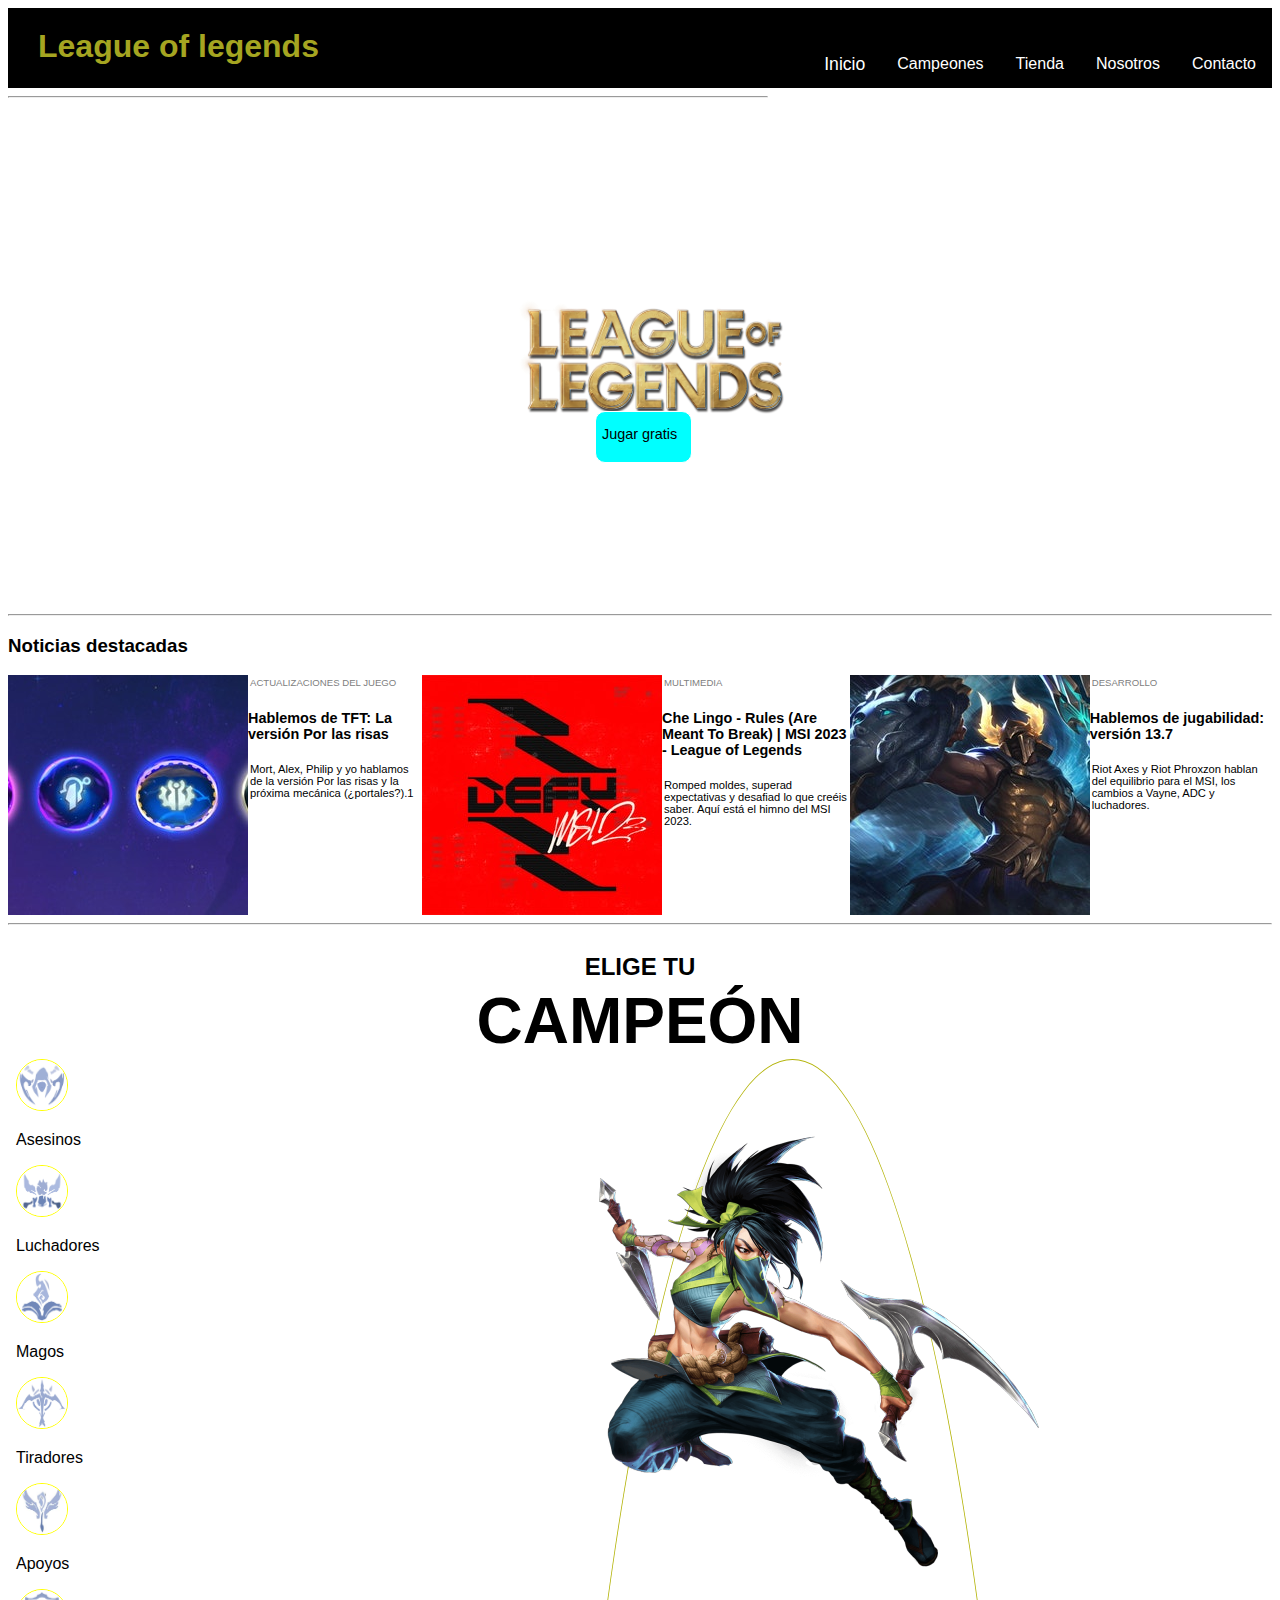
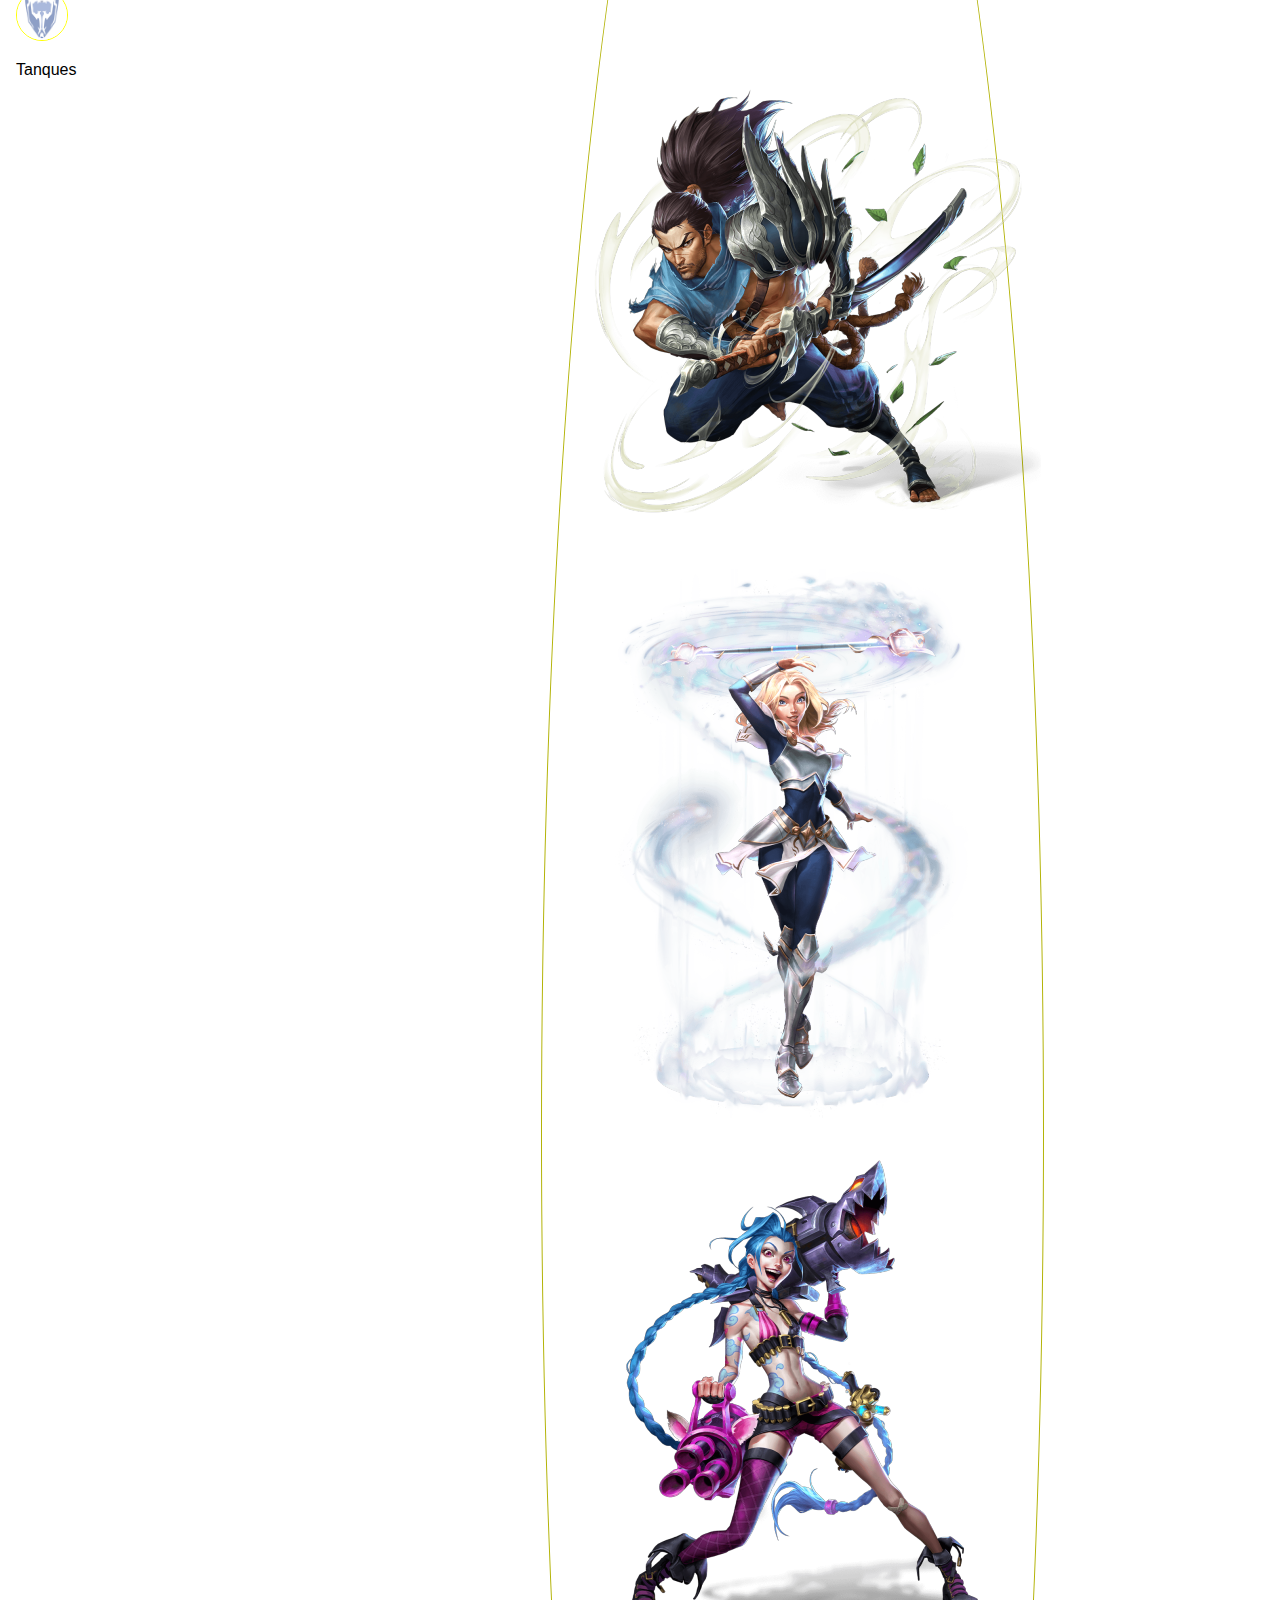
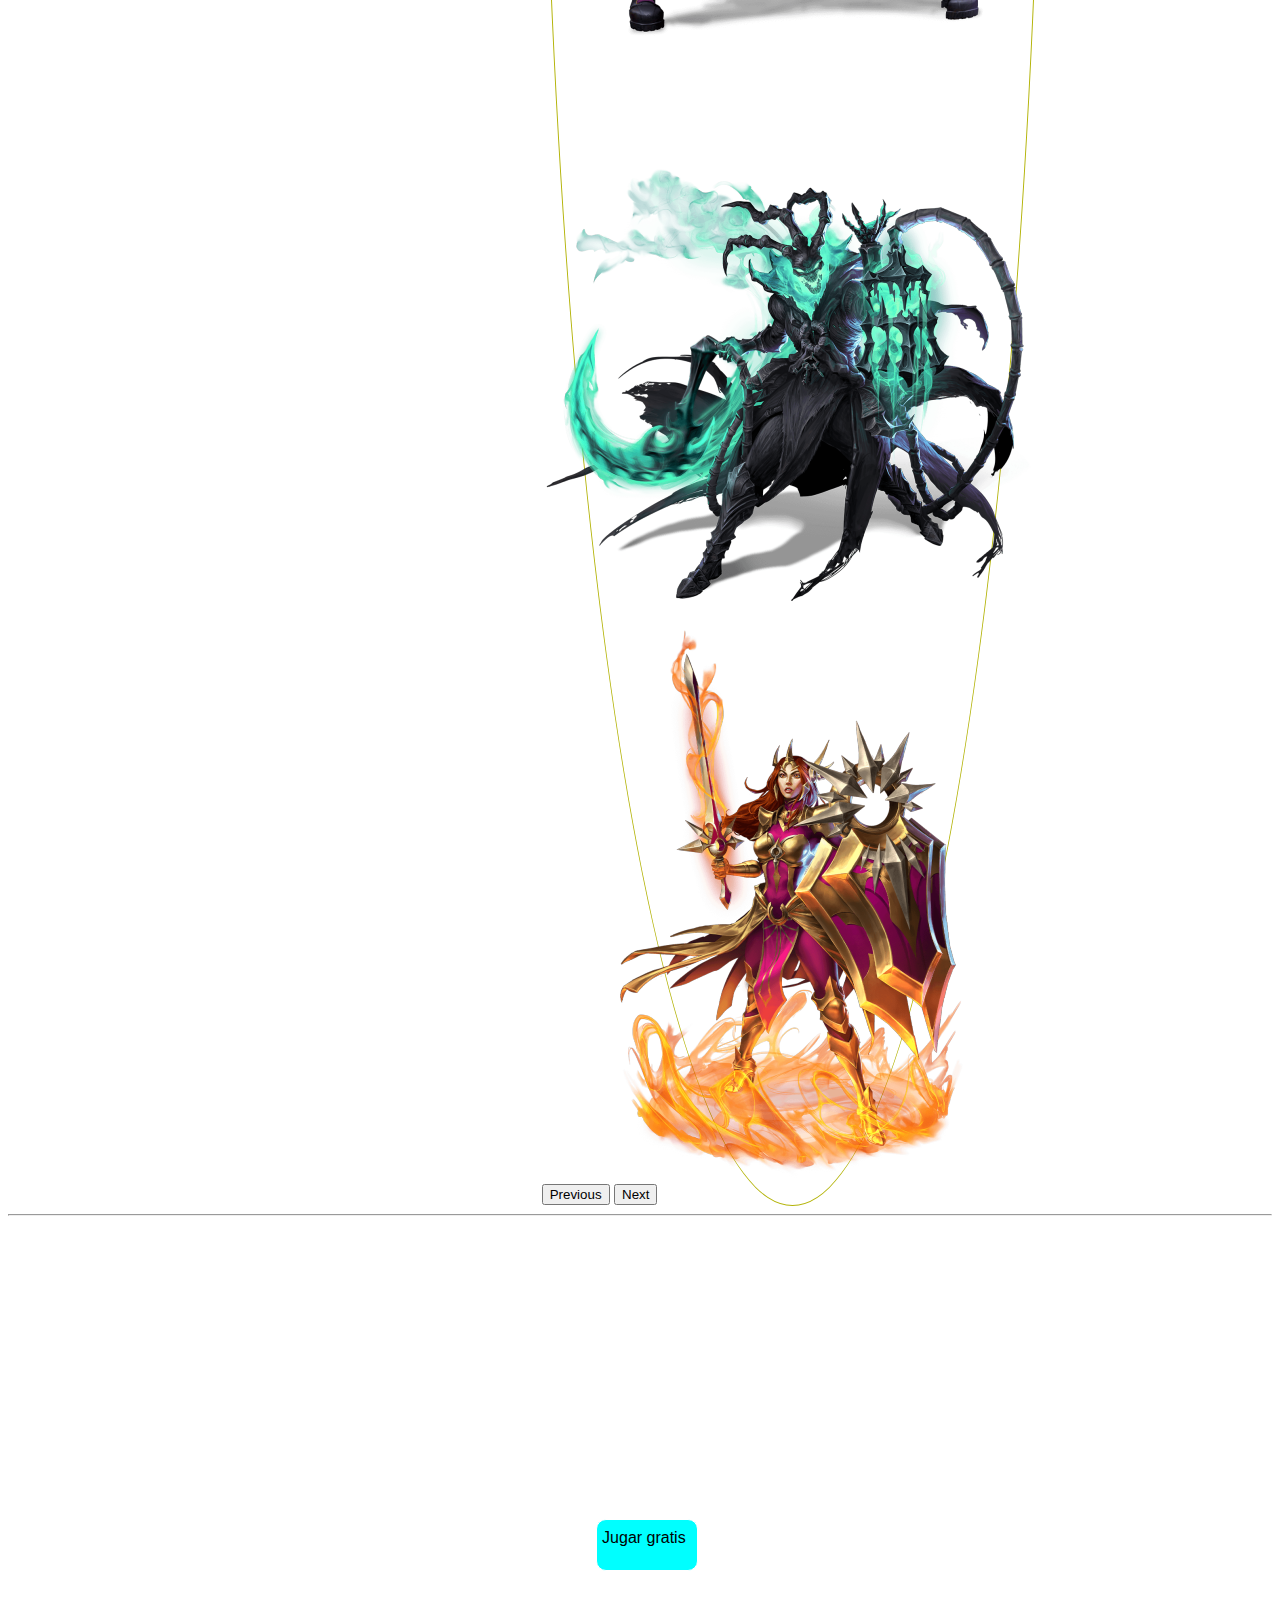
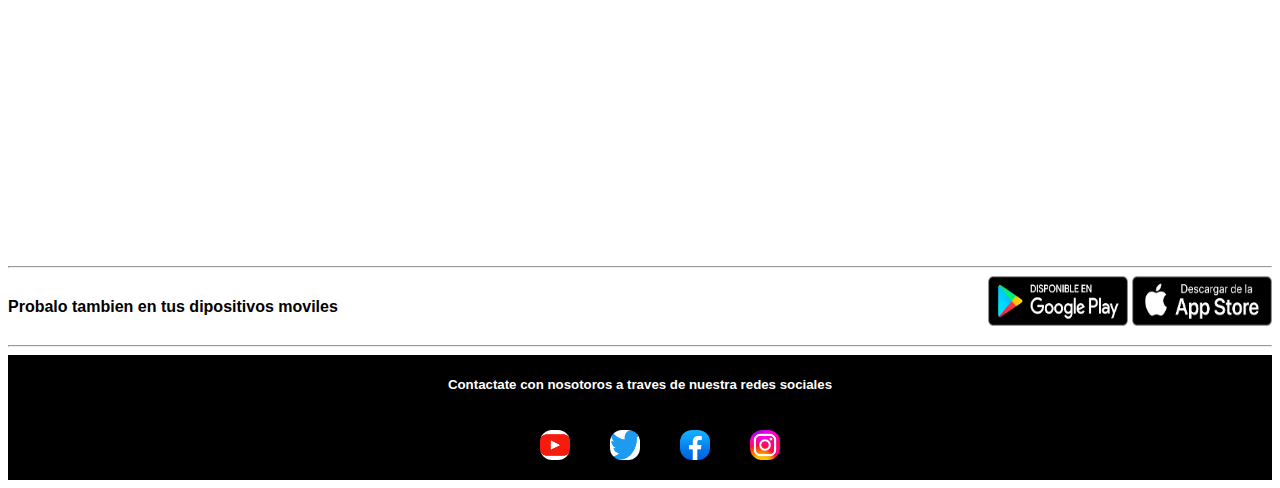
<file: index.html>
<!DOCTYPE html>
<html lang="es">
  <head>
    <link href="https://cdn.jsdelivr.net/npm/bootstrap@5.3.0-alpha3/dist/css/bootstrap.min.css" rel="stylesheet" integrity="sha384-KK94CHFLLe+nY2dmCWGMq91rCGa5gtU4mk92HdvYe+M/SXH301p5ILy+dN9+nJOZ" crossorigin="anonymous">

    <link rel="stylesheet" href="css/styles.css">
    <meta charset="UTF-8" />
    <meta http-equiv="X-UA-Compatible" content="IE=edge" />
    <meta name="viewport" content="width=device-width, initial-scale=1.0" />
    <link rel="shortcut icon" href="images/favicon.jpg" type="image/x-icon" />

    <title>League of legends</title>
  </head>
  <body>
    <header>
      <nav id="nav">
        <input type="checkbox" id="check">
        <label for="check" class="checkbtn">
          <img src="Images/baricon.png" alt="imagen">
        </label>

          <h1>League of legends</h1>

        <div class="navul">
          <ul >
            <li class="navli active"><a href="index.html"">Inicio</a></li>
            <li class="navli"><a href="pages/champs.html">Campeones</a></li>
            <li class="navli"><a href="pages/shop.html">Tienda</a></li>
            <li class="navli"><a href="pages/we.html">Nosotros</a></li>
            <li class="navli"><a href="pages/contact.html">Contacto</a></li>
          </ul>
        </div>
      </nav>
    </header>

<hr>
    <main>
      <div class="mainContainer">
        <iframe id="primerVideo" src="https://www.youtube.com/embed/pcnzKcwHxI4?autoplay=1&controls=0&rel=0&loop=1"allow="accelerometer; autoplay" frameborder="0"></iframe>
        <img id="imglol" src="Images/league of legends.jpg" alt="League of legends" />
        <a id="jugar1"target="_blank" href="https://signup.leagueoflegends.com/es-es/signup/index"
          >Jugar gratis</a
        >
      </div>
      <div class="fondoJugar "></div>
    </main>
<hr>
<h3>Noticias destacadas</h3>
    <section id="secNotDest">
      
      <img class="imgNot" src="Images/noticia1.jpg" alt="Noticia 1"/>
      <div class="not">
        
        <p class="titNot">ACTUALIZACIONES DEL JUEGO</p>
        <h4 class="resNot">Hablemos de TFT: La versión Por las risas</h4>
        <p class="descNot">Mort, Alex, Philip y yo hablamos de la versión Por las risas y la próxima mecánica (¿portales?).1</p>
      </div>
      <img class="imgNot" src="Images/noticia2.jpg" alt="Noticia 2" />
      <div class="not">
        
        <p class="titNot">MULTIMEDIA</p>
        <h4 class="resNot">Che Lingo - Rules (Are Meant To Break) | MSI 2023 - League of Legends</h4>
        <p class="descNot">Romped moldes, superad expectativas y desafiad lo que creéis saber. Aquí está el himno del MSI 2023.</p>
      </div>
      <img class="imgNot" src="Images/noticia3.jpg" alt="Noticia 3" />
      <div class="not not3">
        
        <p class="titNot">DESARROLLO</p>
        <h4 class="resNot">Hablemos de jugabilidad: versión 13.7</h4>
        <p class="descNot">Riot Axes y Riot Phroxzon hablan del equilibrio para el MSI, los cambios a Vayne, ADC y luchadores.</p>
      </div>
    </section>
<hr>
    <section class="chosseChamp">
      <h2 class="h2Elige">ELIGE TU</h2>
      <h2 id="champ" class="h2Elige">CAMPEÓN</h2>
      <div id="roles">
        <div class="container text-center">
          <div class="row">
            <div class="col">
              <img class="rol" src="Images/asesinos.jpg" alt="asesinos" /><p>Asesinos</p>
            </div>
            <div class="col">
              <img class="rol" src="Images/luchadores.jpg" alt="luchadores" /><p>Luchadores</p>
            </div>
            <div class="col">
              <img class="rol" src="Images/magos.jpg" alt="magos" /><p>Magos</p>
            </div>
            <div class="col">
              <img class="rol" src="Images/tiradores.jpg" alt="tiradores" /><p>Tiradores</p>
            </div>
            <div class="col">
              <img class="rol" src="Images/apoyos.jpg" alt="apoyos" /><p>Apoyos</p>
            </div>
            <div class="col">
              <img class="rol" src="Images/tanques.jpg" alt="tanques" /><p>Tanques</p>
            </div>
        </div>

        </div>
        <div class="row rowVid">
          <div class="col-3"><iframe id="vidAkali"src="https://www.leagueoflegends.com/static/assassin-8bb741f0fe6d55c0844ede6e3fe1b5ad.webm" frameborder="0"></iframe></div>

        </div>
        </div>

        <div id="carouselExample" class="carousel slide carrusel">
          <div class="carousel-inner">
            <div class="carousel-item active">
              <img src="Images/akali.png" class="d-block w-100 imgCarr" alt="...">
            </div>
            <div class="carousel-item">
              <img src="Images/yasuo.png" class="d-block w-100 imgCarr" alt="...">
            </div>
            <div class="carousel-item">
              <img src="Images/lux.png" class="d-block w-100 imgCarr" alt="...">
            </div>
            <div class="carousel-item">
              <img src="Images/jinx.png" class="d-block w-100 imgCarr" alt="...">
            </div>
            <div class="carousel-item">
              <img src="Images/thresh.png" class="d-block w-100 imgCarr" alt="...">
            </div>
            <div class="carousel-item">
              <img src="Images/leona.png" class="d-block w-100 imgCarr" alt="...">
            </div>
          </div>
          <button class="carousel-control-prev" type="button" data-bs-target="#carouselExample" data-bs-slide="prev">
            <span class="carousel-control-prev-icon" aria-hidden="true"></span>
            <span class="visually-hidden">Previous</span>
          </button>
          <button class="carousel-control-next" type="button" data-bs-target="#carouselExample" data-bs-slide="next">
            <span class="carousel-control-next-icon" aria-hidden="true"></span>
            <span class="visually-hidden">Next</span>
          </button>

        </div>


      


    </section>
    <hr>
    <section id="segundoVideos">
      <div >
        <iframe id="segundoVideo" src="https://www.youtube.com/embed/pcnzKcwHxI4?autoplay=1&controls=0&rel=0&loop=1"allow="accelerometer; autoplay" frameborder="0"></iframe>
        <a id="jugar2"target="_blank" href="https://signup.leagueoflegends.com/es-es/signup/index"
          >Jugar gratis</a
        >
      </div>
      <div id="fondoJugar2"></div>
    </section>
<hr>
    <section>
      
        <div id="cel">
          <h4>Probalo tambien en tus dipositivos moviles</h4> 
          <div>   
            
              <a target="_blank"
              href="https://play.google.com/store/apps/details?id=com.riotgames.mobile.leagueconnect&hl=es"> 
              <img class="appCel"src="Images/playstore.jpg" alt="playstore"/></a>

              <a target="_blank"
              href="https://apps.apple.com/es/app/league-of-legends-friends/id1077150310?ls=1"> 
              <img class="appCel"src="Images/appstore.jpg" alt="appstore"/></a>
                
            </div>  
        </div>


    </section>
<hr>
    <footer>
        <div id="footer">
            <h5>Contactate con nosotoros a traves de nuestra redes sociales</h5>

            <ul class="footUl">
                <li class="redSocial"><a target="_blank" href="https://www.youtube.com/LeagueofLegendsES"><img width="30px" height="30px"   src="Images/youtube.jpg" alt="youtube"></a></li>
                <li class="redSocial"><a target="_blank" href="https://twitter.com/lol_es"><img width="30px" height="30px" src="Images/twitter.jpg" alt="twitter"></a></li>
                <li class="redSocial"><a target="_blank" href="https://www.facebook.com/leagueoflegends/?brand_redir=324077981024817&fref=nf"><img width="30px" height="30px" src="Images/facebook.jpg" alt="facebook"></a></li>
                <li class="redSocial"><a target="_blank" href="https://www.instagram.com/leagueoflegends/"><img width="30px" height="30px" src="Images/instagram.jpg" alt="instagram"></a></li>
            </ul>
        </div>
    </footer>


  </body>
      <script src="https://cdn.jsdelivr.net/npm/bootstrap@5.3.0-alpha3/dist/js/bootstrap.bundle.min.js" integrity="sha384-ENjdO4Dr2bkBIFxQpeoTz1HIcje39Wm4jDKdf19U8gI4ddQ3GYNS7NTKfAdVQSZe" crossorigin="anonymous"></script>
</html>
</file>
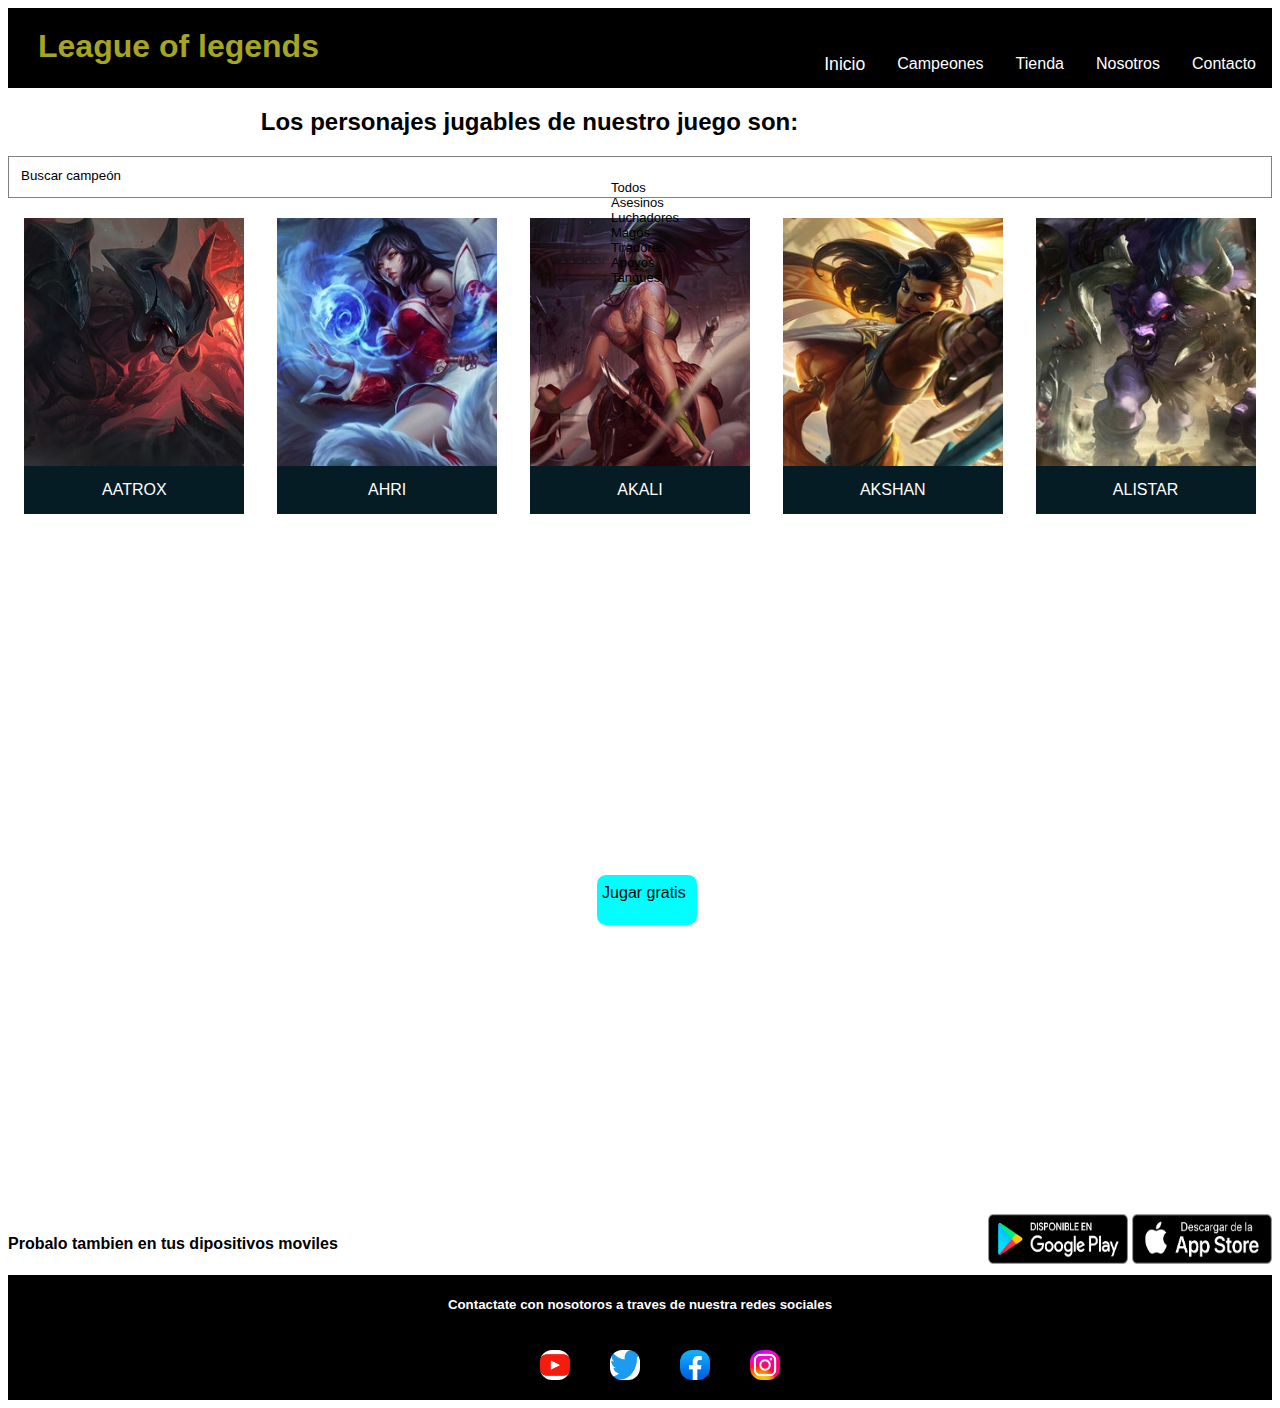
<file: pages/champs.html>
<!DOCTYPE html>
<html lang="es">
  <head>
    <link href="https://cdn.jsdelivr.net/npm/bootstrap@5.3.0-alpha3/dist/css/bootstrap.min.css" rel="stylesheet" integrity="sha384-KK94CHFLLe+nY2dmCWGMq91rCGa5gtU4mk92HdvYe+M/SXH301p5ILy+dN9+nJOZ" crossorigin="anonymous">
    <link rel="stylesheet" href="../css/styles.css" />
    <meta charset="UTF-8" />
    <meta http-equiv="X-UA-Compatible" content="IE=edge" />
    <meta name="viewport" content="width=device-width, initial-scale=1.0" />
    <link rel="shortcut icon" href="../Images/favicon.jpg" type="image/x-icon" />
    <title>League of legends</title>
  </head>
  <body>
    <header>
      <nav id="nav">
        <input type="checkbox" id="check">
        <label for="check" class="checkbtn">
          <img src="../Images/baricon.png" alt="imagen">
        </label>

          <h1>League of legends</h1>

        <div class="navul">
          <ul >
            <li class="navli active"><a href="../index.html"">Inicio</a></li>
            <li class="navli"><a href="champs.html">Campeones</a></li>
            <li class="navli"><a href="shop.html">Tienda</a></li>
            <li class="navli"><a href="we.html">Nosotros</a></li>
            <li class="navli"><a href="contact.html">Contacto</a></li>
          </ul>
        </div>
      </nav>
    </header>
    <main>

        <h2 class="pjJugables">Los personajes jugables de nuestro juego son:</h2>

        <div id="navChamp">
          <div class="busc">
            <input type="text" value="Buscar campeón" id="searchChamp">
            
          </div>
          
        <div class="filtroProductos">
          
          <input type="radio" name="selecc" id="todos">
          <input type="radio" name="selecc" id="asesinos">
          <input type="radio" name="selecc" id="luchadores">
          <input type="radio" name="selecc" id="magos">
          <input type="radio" name="selecc" id="tiradores">
          <input type="radio" name="selecc" id="apoyos">
          <input type="radio" name="selecc" id="tanques">


            
          <ul class="champUl">
            <label for="todos"><li class="champClass" >Todos</li></label>
            <label for="asesinos"><li class="champClass">Asesinos</li></label>
            <label for="luchadores"><li class="champClass">Luchadores</li></label>
            <label for="magos"><li class="champClass">Magos</li></label>
            <label for="tiradores"><li class="champClass">Tiradores</li></label>
            <label for="apoyos"><li class="champClass">Apoyos</li></label>
            <label for="tanques"><li class="champClass">Tanques</li></label>
          </ul>

        </div>
        </div>
        
        <div class="champs">
          <div class="luchadores">
            <img src="../Images/aatrox.jpg" alt="Aatrox" class="champ">
            <p class="pChamp">AATROX</p>
          </div>

          <div class="magos">
            <img src="../Images/ahri.jpg" alt="Ahri" class="champ">
            <p class="pChamp"> AHRI</p>
          </div>

          <div class="asesinos">
            <img src="../Images/akali2.jpg" alt="Akali" class="champ">
            <p class="pChamp">AKALI</p>
          </div>

          <div class="tiradores">
            <img src="../Images/akshan.jpg" alt="Akshan" class="champ">
            <p class="pChamp">AKSHAN</p>
          </div>

          <div class="tanques">
            <img src="../Images/alistar.jpg" alt="Alsitar" class="champ">
            <p class="pChamp">ALISTAR</p>
          </div>

        </div>
      



      </main>
  
  <section id="segundoVideos">
    <div >
      <iframe id="segundoVideo" src="https://www.youtube.com/embed/pcnzKcwHxI4?autoplay=1&controls=0&rel=0&loop=1"allow="accelerometer; autoplay" frameborder="0"></iframe>
      <a id="jugar2"target="_blank" href="https://signup.leagueoflegends.com/es-es/signup/index"
        >Jugar gratis</a
      >
    </div>
    <div id="fondoJugar2"></div>
  </section>

  <section>
      
    <div id="cel">
      <div>
        <h4>Probalo tambien en tus dipositivos moviles</h4>
      </div>
      <div>        
          <a target="_blank"
          href="https://play.google.com/store/apps/details?id=com.riotgames.mobile.leagueconnect&hl=es"> 
          <img class="appCel"src="../Images/playstore.jpg" alt="playstore"/></a>

          <a target="_blank"
          href="https://apps.apple.com/es/app/league-of-legends-friends/id1077150310?ls=1"> 
          <img class="appCel"src="../Images/appstore.jpg" alt="appstore"/></a>
        </div>  
    </div>


</section>







<footer>
  <div id="footer">
      <h5>Contactate con nosotoros a traves de nuestra redes sociales</h5>

      <ul class="footUl">
          <li class="redSocial"><a target="_blank" href="https://www.youtube.com/LeagueofLegendsES"><img width="30px" height="30px"   src="../Images/youtube.jpg" alt="youtube"></a></li>
          <li class="redSocial"><a target="_blank" href="https://twitter.com/lol_es"><img width="30px" height="30px" src="../Images/twitter.jpg" alt="twitter"></a></li>
          <li class="redSocial"><a target="_blank" href="https://www.facebook.com/leagueoflegends/?brand_redir=324077981024817&fref=nf"><img width="30px" height="30px" src="../Images/facebook.jpg" alt="facebook"></a></li>
          <li class="redSocial"><a target="_blank" href="https://www.instagram.com/leagueoflegends/"><img width="30px" height="30px" src="../Images/instagram.jpg" alt="instagram"></a></li>
      </ul>
  </div>
</footer>
  </body>
  <script src="https://cdn.jsdelivr.net/npm/bootstrap@5.3.0-alpha3/dist/js/bootstrap.bundle.min.js" integrity="sha384-ENjdO4Dr2bkBIFxQpeoTz1HIcje39Wm4jDKdf19U8gI4ddQ3GYNS7NTKfAdVQSZe" crossorigin="anonymous"></script>
</html>
</file>
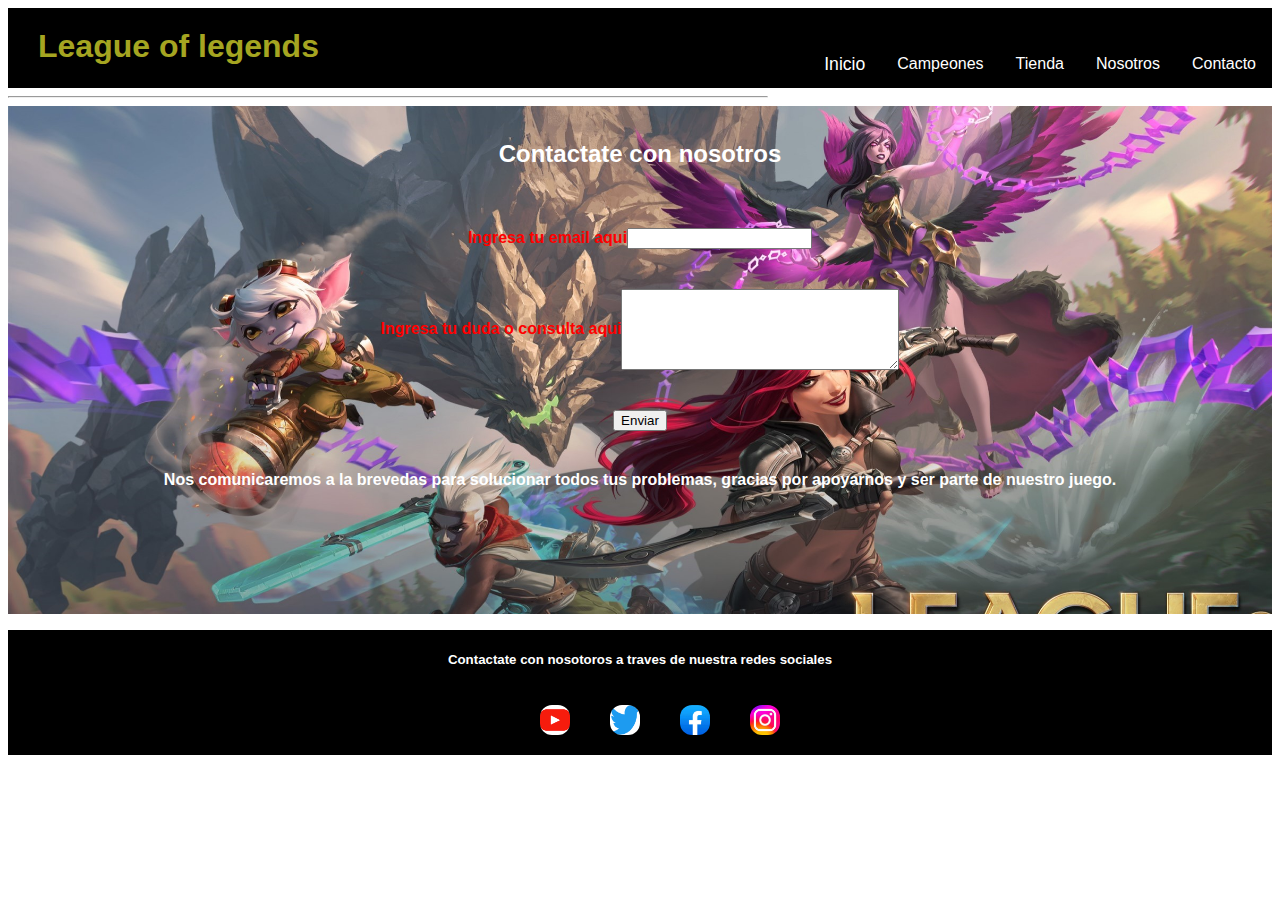
<file: pages/contact.html>
<!DOCTYPE html>
<html lang="es">
  <head>
    <link href="https://cdn.jsdelivr.net/npm/bootstrap@5.3.0-alpha3/dist/css/bootstrap.min.css" rel="stylesheet" integrity="sha384-KK94CHFLLe+nY2dmCWGMq91rCGa5gtU4mk92HdvYe+M/SXH301p5ILy+dN9+nJOZ" crossorigin="anonymous">
    <link rel="stylesheet" href="../css/styles.css" />
    <meta charset="UTF-8" />
    <meta http-equiv="X-UA-Compatible" content="IE=edge" />
    <meta name="viewport" content="width=device-width, initial-scale=1.0" />
    <link rel="shortcut icon" href="../images/favicon.jpg" type="image/x-icon" />
    <title>League of legends</title>
  </head>
  <body>
    <header>
      <nav id="nav">
        <input type="checkbox" id="check">
        <label for="check" class="checkbtn">
          <img src="../Images/baricon.png" alt="imagen">
        </label>

          <h1>League of legends</h1>

        <div class="navul">
          <ul >
            <li class="navli active"><a href="../index.html"">Inicio</a></li>
            <li class="navli"><a href="champs.html">Campeones</a></li>
            <li class="navli"><a href="shop.html">Tienda</a></li>
            <li class="navli"><a href="we.html">Nosotros</a></li>
            <li class="navli"><a href="contact.html">Contacto</a></li>
          </ul>
        </div>
      </nav>
    </header>
    <hr>
    <section id="contacto">
      <div class="contactate">
        <h2 class="h2Cont">Contactate con nosotros</h2>
      </div>
      <form action="">
        <div class="divContact">
          <label for="email"><strong>Ingresa tu email aqui</strong></label>
          <input type="email" id="email">
        </div>
        <div class="divContact">
         <label for="textarea"><strong class="duda"> Ingresa tu duda o consulta aqui</strong></label>
         <textarea name="" id="textarea" cols="32" rows="5"></textarea>
        </div>
        <div class="divContact">
          <input type="submit" value="Enviar">
        </div>
      </form>
      <p id="strong"><strong> Nos comunicaremos a la brevedas para solucionar todos tus problemas, gracias por apoyarnos y ser parte de nuestro juego.</strong></p>
    </section>




    <footer>
      <div id="footer">
          <h5>Contactate con nosotoros a traves de nuestra redes sociales</h5>
    
          <ul class="footUl">
              <li class="redSocial"><a target="_blank" href="https://www.youtube.com/LeagueofLegendsES"><img width="30px" height="30px"   src="../Images/youtube.jpg" alt="youtube"></a></li>
              <li class="redSocial"><a target="_blank" href="https://twitter.com/lol_es"><img width="30px" height="30px" src="../Images/twitter.jpg" alt="twitter"></a></li>
              <li class="redSocial"><a target="_blank" href="https://www.facebook.com/leagueoflegends/?brand_redir=324077981024817&fref=nf"><img width="30px" height="30px" src="../Images/facebook.jpg" alt="facebook"></a></li>
              <li class="redSocial"><a target="_blank" href="https://www.instagram.com/leagueoflegends/"><img width="30px" height="30px" src="../Images/instagram.jpg" alt="instagram"></a></li>
          </ul>
      </div>
    </footer>
  </body>
  <script src="https://cdn.jsdelivr.net/npm/bootstrap@5.3.0-alpha3/dist/js/bootstrap.bundle.min.js" integrity="sha384-ENjdO4Dr2bkBIFxQpeoTz1HIcje39Wm4jDKdf19U8gI4ddQ3GYNS7NTKfAdVQSZe" crossorigin="anonymous"></script>
</html>
</file>
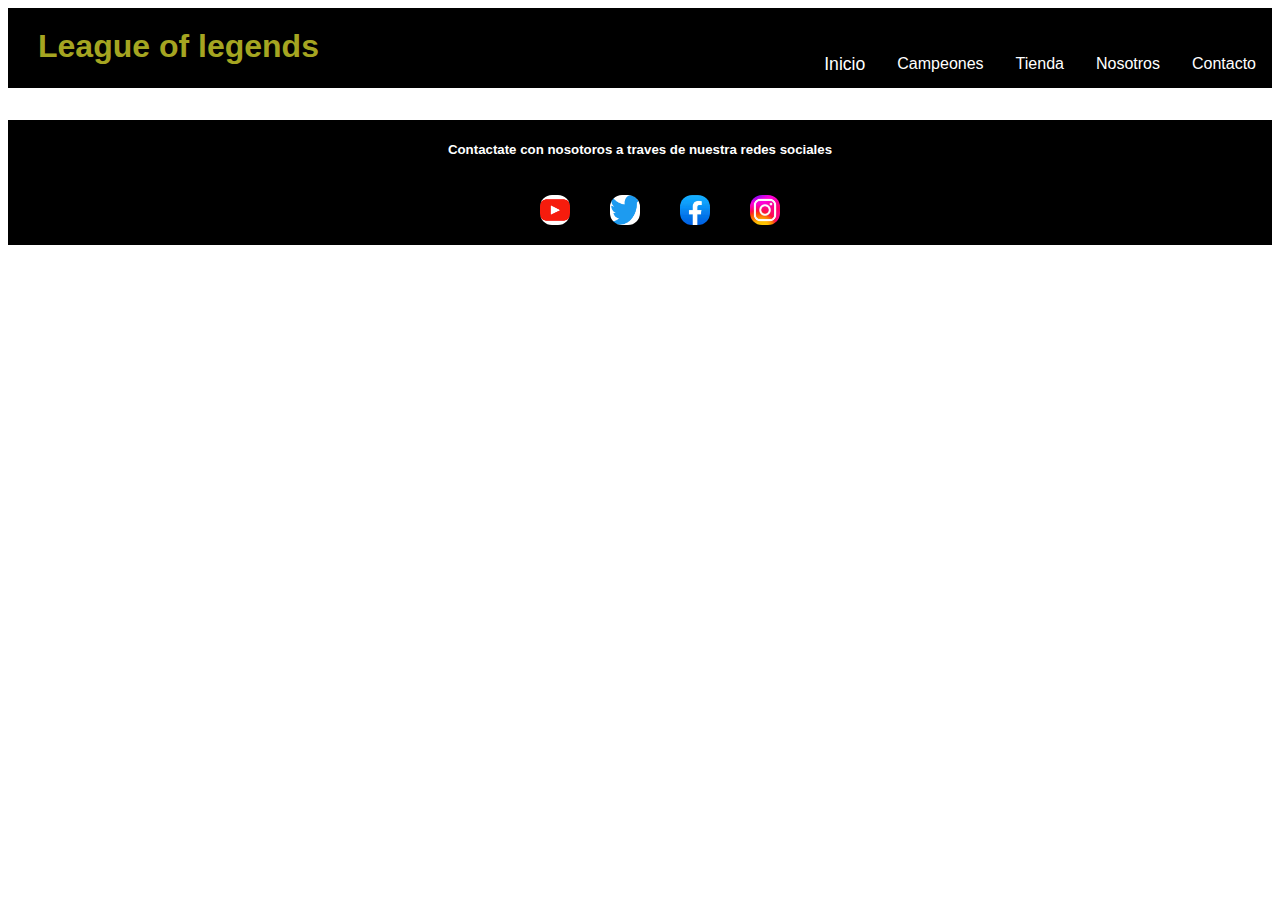
<file: pages/shop.html>
<!DOCTYPE html>
<html lang="es">
  <head>
    <link href="https://cdn.jsdelivr.net/npm/bootstrap@5.3.0-alpha3/dist/css/bootstrap.min.css" rel="stylesheet" integrity="sha384-KK94CHFLLe+nY2dmCWGMq91rCGa5gtU4mk92HdvYe+M/SXH301p5ILy+dN9+nJOZ" crossorigin="anonymous">
    <link rel="stylesheet" href="../css/styles.css" />
    <meta charset="UTF-8" />
    <meta http-equiv="X-UA-Compatible" content="IE=edge" />
    <meta name="viewport" content="width=device-width, initial-scale=1.0" />
    <link rel="shortcut icon" href="../images/favicon.jpg" type="image/x-icon" />
    <title>League of legends</title>
  </head>
  <body>
    <header>
      <nav id="nav">
        <input type="checkbox" id="check">
        <label for="check" class="checkbtn">
          <img src="../Images/baricon.png" alt="imagen">
        </label>

          <h1>League of legends</h1>

        <div class="navul">
          <ul >
            <li class="navli active"><a href="../index.html"">Inicio</a></li>
            <li class="navli"><a href="champs.html">Campeones</a></li>
            <li class="navli"><a href="shop.html">Tienda</a></li>
            <li class="navli"><a href="we.html">Nosotros</a></li>
            <li class="navli"><a href="contact.html">Contacto</a></li>
          </ul>
        </div>
      </nav>
    </header>

    <footer>
      <div id="footer">
          <h5>Contactate con nosotoros a traves de nuestra redes sociales</h5>
    
          <ul class="footUl">
              <li class="redSocial"><a target="_blank" href="https://www.youtube.com/LeagueofLegendsES"><img width="30px" height="30px"   src="../Images/youtube.jpg" alt="youtube"></a></li>
              <li class="redSocial"><a target="_blank" href="https://twitter.com/lol_es"><img width="30px" height="30px" src="../Images/twitter.jpg" alt="twitter"></a></li>
              <li class="redSocial"><a target="_blank" href="https://www.facebook.com/leagueoflegends/?brand_redir=324077981024817&fref=nf"><img width="30px" height="30px" src="../Images/facebook.jpg" alt="facebook"></a></li>
              <li class="redSocial"><a target="_blank" href="https://www.instagram.com/leagueoflegends/"><img width="30px" height="30px" src="../Images/instagram.jpg" alt="instagram"></a></li>
          </ul>
      </div>
    </footer>
  </body>
  <script src="https://cdn.jsdelivr.net/npm/bootstrap@5.3.0-alpha3/dist/js/bootstrap.bundle.min.js" integrity="sha384-ENjdO4Dr2bkBIFxQpeoTz1HIcje39Wm4jDKdf19U8gI4ddQ3GYNS7NTKfAdVQSZe" crossorigin="anonymous"></script>
</html>
</file>
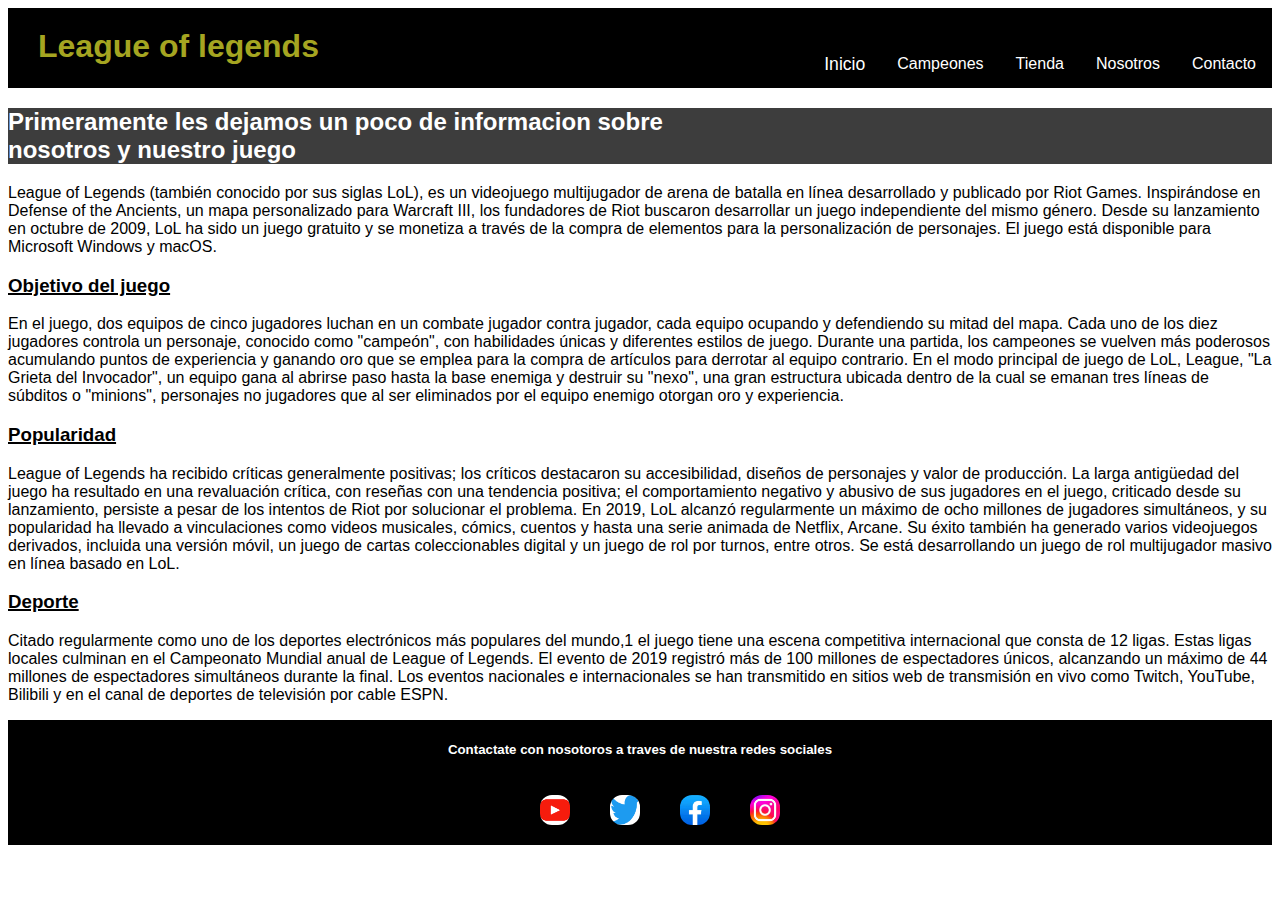
<file: pages/we.html>
<!DOCTYPE html>
<html lang="es">
  <head>
    <link href="https://cdn.jsdelivr.net/npm/bootstrap@5.3.0-alpha3/dist/css/bootstrap.min.css" rel="stylesheet" integrity="sha384-KK94CHFLLe+nY2dmCWGMq91rCGa5gtU4mk92HdvYe+M/SXH301p5ILy+dN9+nJOZ" crossorigin="anonymous">
    <link rel="stylesheet" href="../css/styles.css" />
    <meta charset="UTF-8" />
    <meta http-equiv="X-UA-Compatible" content="IE=edge" />
    <meta name="viewport" content="width=device-width, initial-scale=1.0" />
    <link rel="shortcut icon" href="../images/favicon.jpg" type="image/x-icon" />
    <title>League of legends</title>
  </head>
  <body>
    <header>
      <nav id="nav">
        <input type="checkbox" id="check">
        <label for="check" class="checkbtn">
          <img src="../Images/baricon.png" alt="imagen">
        </label>

          <h1>League of legends</h1>

        <div class="navul">
          <ul >
            <li class="navli active"><a href="../index.html"">Inicio</a></li>
            <li class="navli"><a href="champs.html">Campeones</a></li>
            <li class="navli"><a href="shop.html">Tienda</a></li>
            <li class="navli"><a href="we.html">Nosotros</a></li>
            <li class="navli"><a href="contact.html">Contacto</a></li>
          </ul>
        </div>
      </nav>
    </header>
    <main>

      <h2 class="weTitleT">
        Primeramente les dejamos un poco de informacion sobre nosotros y nuestro juego
      </h2>
      <p class="weTitle">League of Legends (también conocido por sus siglas LoL), es un videojuego multijugador de arena de batalla en línea desarrollado y publicado por Riot Games. Inspirándose en Defense of the Ancients, un mapa personalizado para Warcraft III, los fundadores de Riot buscaron desarrollar un juego independiente del mismo género. Desde su lanzamiento en octubre de 2009, LoL ha sido un juego gratuito y se monetiza a través de la compra de elementos para la personalización de personajes. El juego está disponible para Microsoft Windows y macOS.</p>

        <h3 class="objetivoT">
        Objetivo del juego
      </h3>
      <p class="objetivo">
        En el juego, dos equipos de cinco jugadores luchan en un combate jugador contra jugador, cada equipo ocupando y defendiendo su mitad del mapa. Cada uno de los diez jugadores controla un personaje, conocido como "campeón", con habilidades únicas y diferentes estilos de juego. Durante una partida, los campeones se vuelven más poderosos acumulando puntos de experiencia y ganando oro que se emplea para la compra de artículos para derrotar al equipo contrario. En el modo principal de juego de LoL, League, "La Grieta del Invocador", un equipo gana al abrirse paso hasta la base enemiga y destruir su "nexo", una gran estructura ubicada dentro de la cual se emanan tres líneas de súbditos o "minions", personajes no jugadores que al ser eliminados por el equipo enemigo otorgan oro y experiencia.

      </p>
      <h3 class="popularidadT">
        Popularidad
      </h3>
        <p  class="popularidad">League of Legends ha recibido críticas generalmente positivas; los críticos destacaron su accesibilidad, diseños de personajes y valor de producción. La larga antigüedad del juego ha resultado en una revaluación crítica, con reseñas con una tendencia positiva; el comportamiento negativo y abusivo de sus jugadores en el juego, criticado desde su lanzamiento, persiste a pesar de los intentos de Riot por solucionar el problema. En 2019, LoL alcanzó regularmente un máximo de ocho millones de jugadores simultáneos, y su popularidad ha llevado a vinculaciones como videos musicales, cómics, cuentos y hasta una serie animada de Netflix, Arcane. Su éxito también ha generado varios videojuegos derivados, incluida una versión móvil, un juego de cartas coleccionables digital y un juego de rol por turnos, entre otros. Se está desarrollando un juego de rol multijugador masivo en línea basado en LoL.
        </p>
        <h3 class="deporteT">Deporte</h3>
        <p class="deporte">
        Citado regularmente como uno de los deportes electrónicos más populares del mundo,1​ el juego tiene una escena competitiva internacional que consta de 12 ligas. Estas ligas locales culminan en el Campeonato Mundial anual de League of Legends. El evento de 2019 registró más de 100 millones de espectadores únicos, alcanzando un máximo de 44 millones de espectadores simultáneos durante la final. Los eventos nacionales e internacionales se han transmitido en sitios web de transmisión en vivo como Twitch, YouTube, Bilibili y en el canal de deportes de televisión por cable ESPN.
      </p>
    </main>

    <footer>
      <div id="footer">
          <h5>Contactate con nosotoros a traves de nuestra redes sociales</h5>
    
          <ul class="footUl">
              <li class="redSocial"><a target="_blank" href="https://www.youtube.com/LeagueofLegendsES"><img width="30px" height="30px"   src="../Images/youtube.jpg" alt="youtube"></a></li>
              <li class="redSocial"><a target="_blank" href="https://twitter.com/lol_es"><img width="30px" height="30px" src="../Images/twitter.jpg" alt="twitter"></a></li>
              <li class="redSocial"><a target="_blank" href="https://www.facebook.com/leagueoflegends/?brand_redir=324077981024817&fref=nf"><img width="30px" height="30px" src="../Images/facebook.jpg" alt="facebook"></a></li>
              <li class="redSocial"><a target="_blank" href="https://www.instagram.com/leagueoflegends/"><img width="30px" height="30px" src="../Images/instagram.jpg" alt="instagram"></a></li>
          </ul>
      </div>
    </footer>
  </body>
  <script src="https://cdn.jsdelivr.net/npm/bootstrap@5.3.0-alpha3/dist/js/bootstrap.bundle.min.js" integrity="sha384-ENjdO4Dr2bkBIFxQpeoTz1HIcje39Wm4jDKdf19U8gI4ddQ3GYNS7NTKfAdVQSZe" crossorigin="anonymous"></script>
</html>
</file>
<file: css/styles.css>
body {
  font-family: Arial, Helvetica, sans-serif;
  font-size: 1em;
}

header {
  box-sizing: border-box;
  width: 100%;
  background-color: black;
}
header label {
  float: right;
  line-height: 60px;
  display: none;
  width: 30px;
  height: 30px;
  padding: 10px 40px 10px 10px;
}
header label img {
  width: 30px;
  height: 30px;
}
header label :hover {
  cursor: pointer;
  background: rgba(255, 255, 255, 0.3);
}

#check {
  display: none;
}

a {
  text-decoration: none;
  color: white;
}

#nav {
  height: 80px;
  width: 100%;
}
#nav ul {
  list-style: none;
  display: flex;
  float: right;
  line-height: 80px;
}
#nav ul li:hover {
  transform: scale(1.1);
  background-color: grey;
  border-radius: 20%;
  text-decoration: underline blue;
}
#nav ul .active {
  font-size: 1.1rem;
}

.navli {
  padding: 0rem 1rem 0rem 1rem;
}

h1 {
  position: absolute;
  padding: 20px 20px;
  font-size: 2em;
  margin: 0px 10px 10px 10px;
  color: rgb(165, 165, 33);
}

/*Hasta aca va el header*/
main {
  position: relative;
}

.mainContainer {
  height: 500px;
}

#primerVideo {
  width: 80%;
  height: 100%;
  display: block;
  margin: auto;
}

#imglol {
  width: 22%;
  height: 25%;
  position: absolute;
  bottom: 36.8%;
  left: 40.17%;
}

.fondoJugar {
  background-color: aqua;
  width: 7.5%;
  height: 10%;
  position: absolute;
  top: 61%;
  left: 46.45%;
  border: solid white 1px;
  border-radius: 10px;
}

#jugar1 {
  color: black;
  position: absolute;
  left: 47%;
  top: 64%;
  background-color: aqua;
  z-index: 1;
  font-size: 90%;
}

/*Hasta aca el main*/
#secNotDest {
  display: flex;
  flex-wrap: nowrap;
}

.not {
  display: flex;
  flex-direction: column;
}

.titNot {
  margin: 2px;
  color: grey;
  font-size: 0.6rem;
}

.descNot {
  margin: 2px;
  font-size: 0.7rem;
}

.resNot {
  font-size: 0.9rem;
}

/*Hasta aca va la primera section*/
.rol {
  height: 50px;
  width: 50px;
  border: solid 1px yellow;
  border-radius: 50%;
}

.h2Elige {
  text-align: center;
  margin-bottom: 2px;
  width: 100%;
}

#champ {
  font-size: 4rem;
  margin: 1px;
}

.chosseChamp {
  display: flex;
  flex-wrap: wrap;
}

.txt {
  display: none;
}

.carousel-item {
  transition: all 0s ease-in-out;
}

.carrusel {
  border: solid 1px rgb(179, 179, 7);
  border-radius: 50%;
  margin-left: 10.5%;
}
.carrusel .imgCarr {
  height: 550px;
}

.rowVid {
  padding-top: 50px;
  margin-left: 2%;
}

.container {
  display: flex;
  margin-left: 2%;
}

#vidAkali {
  width: 400px;
  height: 225px;
  margin-left: 25%;
}

/*Hasta aca la segunda section*/
#jugar2 {
  color: black;
  position: absolute;
  left: 47%;
  top: 48%;
  background-color: aqua;
  z-index: 1;
}

#fondoJugar2 {
  background-color: aqua;
  width: 100px;
  height: 50px;
  border: solid white 1px;
  border-radius: 10px;
  position: absolute;
  top: 46.4%;
  left: 46.5%;
}

#segundoVideos {
  position: relative;
}

#segundoVideo {
  width: 99%;
  height: 634px;
  display: block;
  padding-left: 0.5%;
}

/*Hasta aca la tercera section*/
.appCel {
  width: 140px;
  height: 50px;
}

#cel {
  display: flex;
  justify-content: flex-end;
  justify-content: space-between;
}

/*Hasta aca la cuarta section*/
#footer {
  color: white;
  display: flex;
  flex-direction: column;
  align-items: center;
  background-color: black;
  width: 100%;
}

.redSocial {
  margin: 0px 20px 0px 20px;
}

.footUl {
  list-style: none;
  display: flex;
}
.footUl li img {
  border-radius: 40%;
}

@media (max-width: 1150px) {
  .mainContainer {
    height: 450px;
  }
  .mainContainer #jugar1 {
    font-size: 80%;
  }
  #secNotDest {
    flex-wrap: wrap;
  }
  .not {
    width: 25%;
  }
  .carrusel {
    width: 35%;
    height: 80%;
  }
  #segundoVideo {
    height: 560px;
  }
  #jugar2 {
    top: 47.5%;
    left: 46.6%;
  }
  #fondoJugar2 {
    top: 45.5%;
    left: 46%;
  }
  .carousel-item {
    transition: all 0.15s ease-in-out;
  }
}
@media (max-width: 992px) {
  .mainContainer {
    display: flex;
  }
  .mainContainer #primerVideo {
    height: 397px;
  }
  .mainContainer #imglol {
    top: 37%;
  }
  .fondoJugar {
    width: 80px;
  }
  #secNotDest {
    flex-wrap: wrap;
  }
  .not {
    width: 60%;
  }
  .not p {
    font-size: 1.5rem;
  }
  .not h4 {
    font-size: 1.5rem;
  }
  .carrusel {
    width: 36%;
    margin-top: 10%;
  }
  .carrusel .imgCarr {
    height: 400px;
  }
  .rowVid {
    padding-top: 25px;
  }
  #vidAkali {
    width: 380px;
    height: 215px;
    margin-left: 2%;
  }
  .rol {
    height: 40px;
    width: 40px;
  }
  .col p {
    font-size: 0.65rem;
  }
  #jugar2 {
    top: 48%;
    left: 46%;
  }
  #fondoJugar2 {
    top: 46%;
    left: 45%;
  }
  #cel h4 {
    font-size: 1.2rem;
  }
  #segundoVideo {
    height: 480px;
  }
  #fondoJugar2 {
    top: 45%;
    left: 45.2%;
  }
  #jugar2 {
    top: 47.5%;
  }
}
@media (max-width: 768px) {
  header label {
    display: block;
  }
  .navul {
    position: absolute;
    right: -70%;
    display: none;
    z-index: 2;
  }
  .navul ul {
    flex-direction: column;
  }
  .navul ul li {
    border: 1px solid white;
    background-color: black;
  }
  #check:checked ~ .navul {
    display: block;
    margin-top: 80px;
    margin-right: 70%;
  }
  .mainContainer {
    height: 400px;
  }
  .mainContainer #primerVideo {
    height: 307px;
  }
  .mainContainer #imglol {
    width: 20%;
    height: 15%;
    top: 42.5%;
  }
  .mainContainer #jugar1 {
    font-size: 0.7rem;
    top: 60%;
    left: 45.5%;
  }
  .fondoJugar {
    width: 70px;
    height: 30px;
    top: 59%;
    left: 45%;
  }
  #roles {
    display: none;
  }
  .carrusel {
    margin: 0;
    position: relative;
    left: 20%;
    width: 60%;
  }
  .imgNot {
    width: 225px;
    height: 225px;
  }
  .not p {
    font-size: 1rem;
  }
  .appCel {
    width: 80px;
    height: 30px;
  }
}
@media (max-width: 650px) {
  #segundoVideo {
    height: 320px;
  }
  #fondoJugar2 {
    top: 42.5%;
    left: 42.5%;
  }
  #jugar2 {
    top: 46%;
    left: 43.5%;
  }
}
@media (max-width: 576px) {
  .mainContainer {
    height: 300px;
  }
  .mainContainer #primerVideo {
    height: 225px;
  }
  .mainContainer #imglol {
    height: 25%;
    width: 30%;
    top: 38%;
    left: 36%;
  }
  .mainContainer #jugar1 {
    font-size: 0.6rem;
    top: 63.5%;
  }
  #champ {
    font-size: 3rem;
  }
  .fondoJugar {
    height: 25px;
    width: 60px;
    top: 62%;
    left: 45%;
  }
  #secNotDest .imgNot {
    width: 100px;
    height: 125px;
  }
  #secNotDest .not {
    width: 70%;
  }
  #secNotDest .not p {
    font-size: 0.7rem;
  }
  #secNotDest .not h4 {
    font-size: 1rem;
  }
  #segundoVideo {
    height: 279px;
  }
  #fondoJugar2 {
    height: 40px;
    width: 100px;
    top: 43%;
    left: 41%;
  }
  #jugar2 {
    top: 45.5%;
    left: 43%;
  }
  #cel {
    display: flex;
    justify-content: center;
    align-items: center;
  }
  #cel h4 {
    font-size: 1rem;
  }
  #cel .appCel {
    width: 70px;
    height: 25px;
  }
  .redSocial {
    margin-left: 5px;
  }
  #footer h5 {
    font-size: 0.85rem;
  }
  h1 {
    font-size: 1.8rem;
  }
}
/*Aca termina el footer, luego comienza el codigo del html champs*/
#navChamp {
  display: flex;
  height: 40px;
  font-size: 13px;
  justify-content: center;
  position: relative;
  border: solid 1px grey;
}

.pjJugables {
  white-space: nowrap;
  padding-left: 20%;
}

.filtroProductos input {
  display: none;
}

.champUl {
  padding-top: 10px;
}
.champUl li:hover {
  scale: 1.2;
}

.champClass {
  margin: 0px 30px 0px 0px;
  list-style: none;
  cursor: pointer;
}

#searchChamp {
  position: absolute;
  top: 10px;
  left: 10px;
  border-style: none;
}

.champs {
  display: flex;
  text-align: center;
  justify-content: space-around;
  margin: 20px 0px 50px 0px;
}

.champ {
  width: 220px;
}

.pChamp {
  background-color: rgb(6, 28, 37);
  padding: 15px;
  margin-top: -4px;
  color: white;
}

@media (max-width: 1150px) {
  .champs {
    flex-wrap: wrap;
  }
  .champ {
    width: 200px;
  }
  .pjJugables {
    text-align: start;
    white-space: nowrap;
    padding-left: 20%;
  }
}
@media (max-width: 992px) {
  .pjJugables {
    padding-left: 17%;
  }
  #navChamp {
    justify-content: flex-end;
  }
}
@media (max-width: 768px) {
  .pjJugables {
    font-size: 1.5rem;
    padding-left: 15%;
  }
  #searchChamp {
    width: 50px;
  }
  .champUl {
    font-size: 12px;
  }
}
@media (max-width: 643px) {
  .pjJugables {
    font-size: 1.3rem;
  }
  #searchChamp {
    left: 0%;
    border: 1px solid black;
    border-radius: 25%;
    top: 20%;
  }
  .champUl {
    font-size: 11px;
  }
}
@media (max-width: 576px) {
  #searchChamp {
    position: static;
    width: 120px;
    height: 25px;
    border-radius: 0%;
  }
  #navChamp {
    display: block;
    height: 80px;
  }
  .champUl {
    font-size: 13px;
  }
  .champClass {
    margin: 0px 20px 0 0;
  }
  .busc {
    margin-left: 0%;
  }
  .pjJugables {
    white-space: pre-wrap;
    font-size: 1rem;
    height: 50px;
    padding-left: 0px;
  }
}
/*Aca termina el html champs, luego inicia el html contact*/
.divContact {
  display: flex;
  justify-content: center;
  align-items: center;
  margin: 40px 0px 40px 0px;
  color: red;
}

#strong {
  display: flex;
  justify-content: center;
  padding-bottom: 125px;
  color: white;
}

#contacto {
  background-image: url(../Images/fondocontact.jpg);
  background-size: 1360px 680px;
  color: white;
}

.contactate {
  display: flex;
  width: 100%;
  justify-content: center;
}

@media (max-width: 576px) {
  .divContact label {
    width: 150px;
    font-size: 0.8rem;
  }
  .divContact input {
    width: 50%;
    font-size: 10px;
  }
  .divContact textarea {
    margin-left: 0px;
    width: 50%;
    font-size: 10px;
  }
  #strong {
    padding-bottom: 20px;
  }
}
/*Aca comienza el html we*/
.weTitleT {
  background-color: rgb(61, 61, 61);
  color: white;
}

.objetivoT, .popularidadT, .deporteT {
  font-family: "Franklin Gothic Medium", "Arial Narrow", Arial, sans-serif;
  text-decoration: underline black 2px;
}

.objetivo, .popularidad, .deporte, .weTitle {
  font-family: "Lucida Sans", "Lucida Sans Regular", "Lucida Grande", "Lucida Sans Unicode", Geneva, Verdana, sans-serif;
}

@media (max-width: 576px) {
  .objetivoT, .popularidadT, .deporteT {
    font-size: 1.2rem;
  }
  .objetivo, .popularidad, .deporte, .weTitle {
    font-size: 0.8rem;
  }
}

/*# sourceMappingURL=styles.css.map */
</file>
